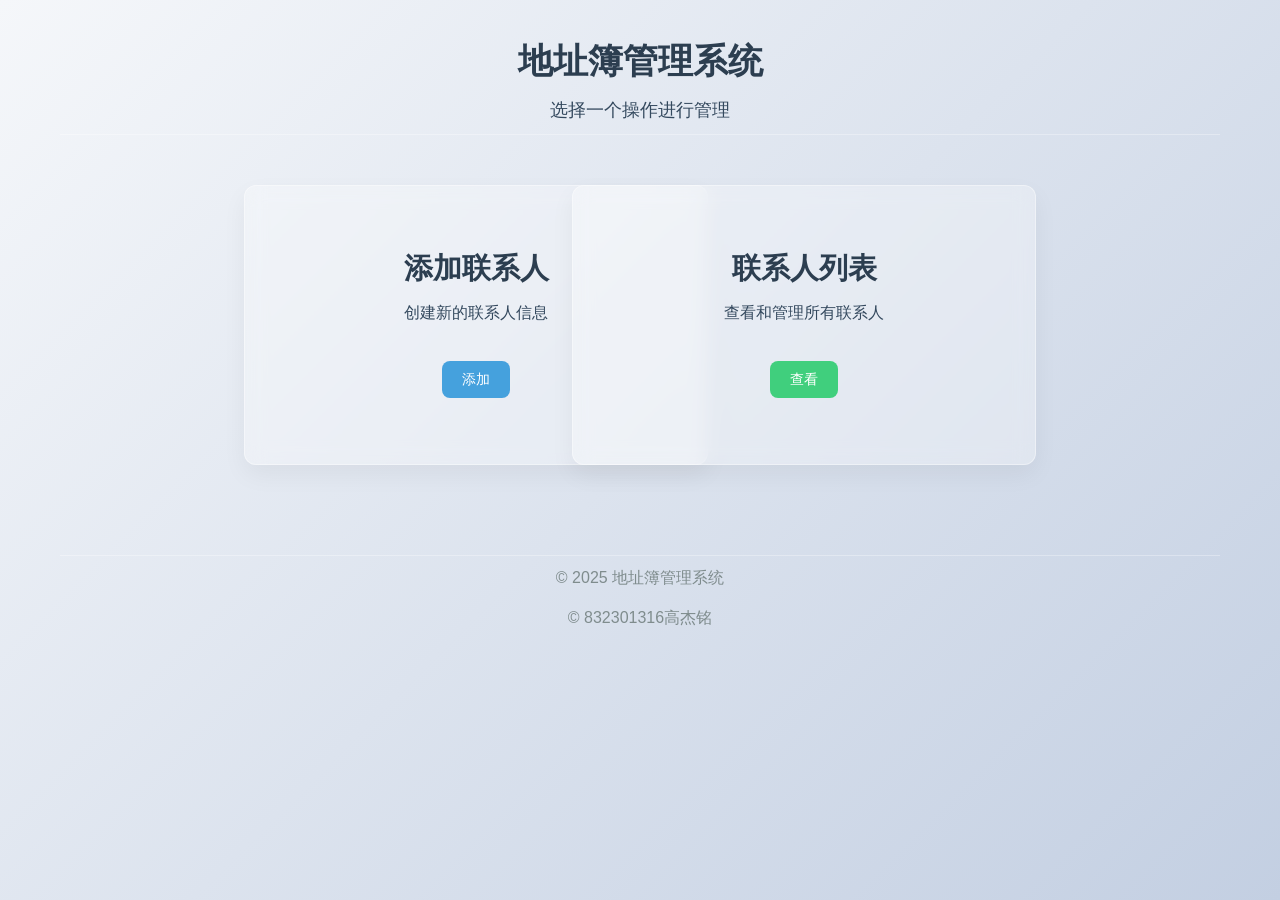
<file: 极限编程 1.0/832301316_高杰铭_frontend/src/index.html>
<!DOCTYPE html>
<html lang="zh-CN">
<head>
    <meta charset="UTF-8">
    <meta name="viewport" content="width=device-width, initial-scale=1.0">
    <title>地址簿管理系统 - 首页</title>
    <link href="https://cdn.jsdelivr.net/npm/bootstrap@5.1.3/dist/css/bootstrap.min.css" rel="stylesheet">
    <link rel="stylesheet" href="./css/custom.css">
</head>
<body>
    <div class="container main-container">
        <div class="header text-center mb-5">
            <h1>地址簿管理系统</h1>
            <p>选择一个操作进行管理</p>
        </div>

        <!-- 卡片容器 - 重叠效果保留 -->
        <div class="card-container">
            <!-- 添加联系人卡片（左） -->
            <div class="contact-card add-contact">
                <div class="card-content text-center">
                    <h2>添加联系人</h2>
                    <p>创建新的联系人信息</p>
                    <a href="user-add.html" class="btn btn-primary mt-3">添加</a>
                </div>
            </div>

            <!-- 查看联系人列表卡片（右） -->
            <div class="contact-card view-contacts">
                <div class="card-content text-center">
                    <h2>联系人列表</h2>
                    <p>查看和管理所有联系人</p>
                    <a href="user-list.html" class="btn btn-success mt-3">查看</a>
                </div>
            </div>
        </div>

        <div class="footer text-center mt-5">
            <p>&copy; 2025 地址簿管理系统</p>
            <p>&copy; 832301316高杰铭</p>
        </div>
    </div>

    <script src="https://cdn.jsdelivr.net/npm/bootstrap@5.1.3/dist/js/bootstrap.bundle.min.js"></script>
    <script src="./js/index.js"></script>
</body>
</html>
</file>
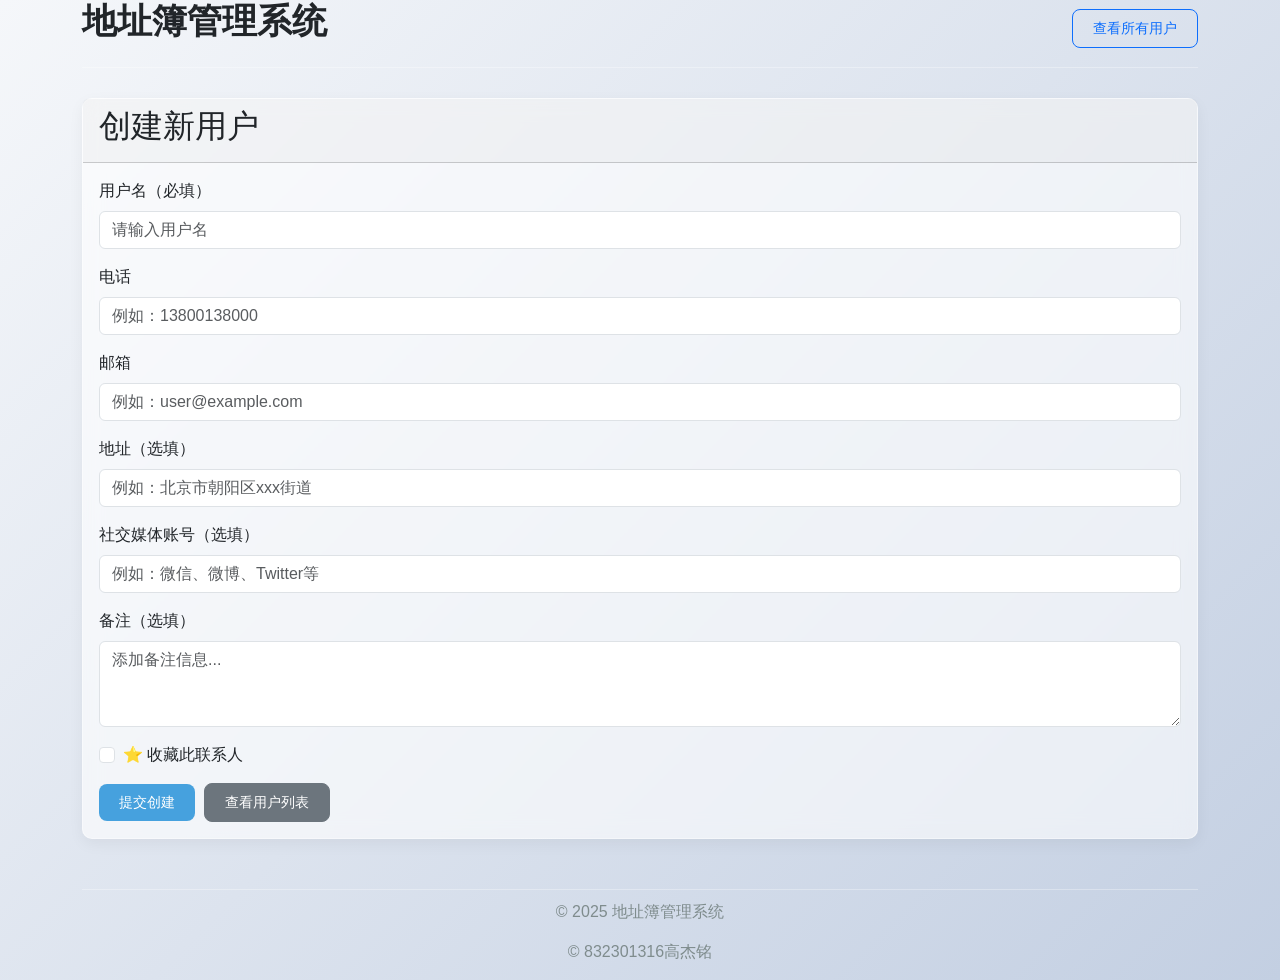
<file: 极限编程 1.0/832301316_高杰铭_frontend/src/user-add.html>
<!DOCTYPE html>
<html lang="zh-CN">

<head>
    <meta charset="UTF-8">
    <meta name="viewport" content="width=device-width, initial-scale=1.0">
    <title>创建用户 - 地址簿管理系统</title>
    <link href="https://cdn.jsdelivr.net/npm/bootstrap@5.1.3/dist/css/bootstrap.min.css" rel="stylesheet">
    <link rel="stylesheet" href="css/custom.css">
</head>

<body>
    <div class="container">
        <div class="header d-flex justify-content-between align-items-center">
            <h1><a href="index.html" class="text-decoration-none text-dark">地址簿管理系统</a></h1>
            <nav>
                <a href="user-list.html" class="btn btn-outline-primary">查看所有用户</a>
            </nav>
        </div>

        <div id="alert-container"></div>

        <div class="card">
            <div class="card-header">
                <h2>创建新用户</h2>
            </div>
            <div class="card-body">
                <form id="create-user-form">
                    <div class="mb-3">
                        <label for="username" class="form-label">用户名（必填）</label>
                        <input type="text" class="form-control" id="username" name="username" required
                            placeholder="请输入用户名">
                    </div>
                    <div class="mb-3">
                        <label for="phone" class="form-label">电话</label>
                        <input type="text" class="form-control" id="phone" name="phone" placeholder="例如：13800138000">
                    </div>
                    <div class="mb-3">
                        <label for="email" class="form-label">邮箱</label>
                        <input type="email" class="form-control" id="email" name="email"
                            placeholder="例如：user@example.com">
                    </div>
                    <div class="mb-3">
                        <label for="address" class="form-label">地址（选填）</label>
                        <input type="text" class="form-control" id="address" name="address"
                            placeholder="例如：北京市朝阳区xxx街道">
                    </div>
                    <div class="mb-3">
                        <label for="social_media" class="form-label">社交媒体账号（选填）</label>
                        <input type="text" class="form-control" id="social_media" name="social_media"
                            placeholder="例如：微信、微博、Twitter等">
                    </div>
                    <div class="mb-3">
                        <label for="notes" class="form-label">备注（选填）</label>
                        <textarea class="form-control" id="notes" name="notes" rows="3"
                            placeholder="添加备注信息..."></textarea>
                    </div>
                    <div class="mb-3 form-check">
                        <input type="checkbox" class="form-check-input" id="is_favorite" name="is_favorite">
                        <label class="form-check-label" for="is_favorite">
                            ⭐ 收藏此联系人
                        </label>
                    </div>
                    <button type="submit" class="btn btn-primary btn-margin">提交创建</button>
                    <a href="user-list.html" class="btn btn-secondary">查看用户列表</a>
                </form>
            </div>
        </div>

        <div class="footer">
            <p>&copy; 2025 地址簿管理系统</p>
            <p>&copy; 832301316高杰铭</p>
        </div>
    </div>

    <script src="https://cdn.jsdelivr.net/npm/bootstrap@5.1.3/dist/js/bootstrap.bundle.min.js"></script>
    <script src="js/api.js"></script>
    <script src="js/user-add.js"></script>
</body>

</html>
</file>
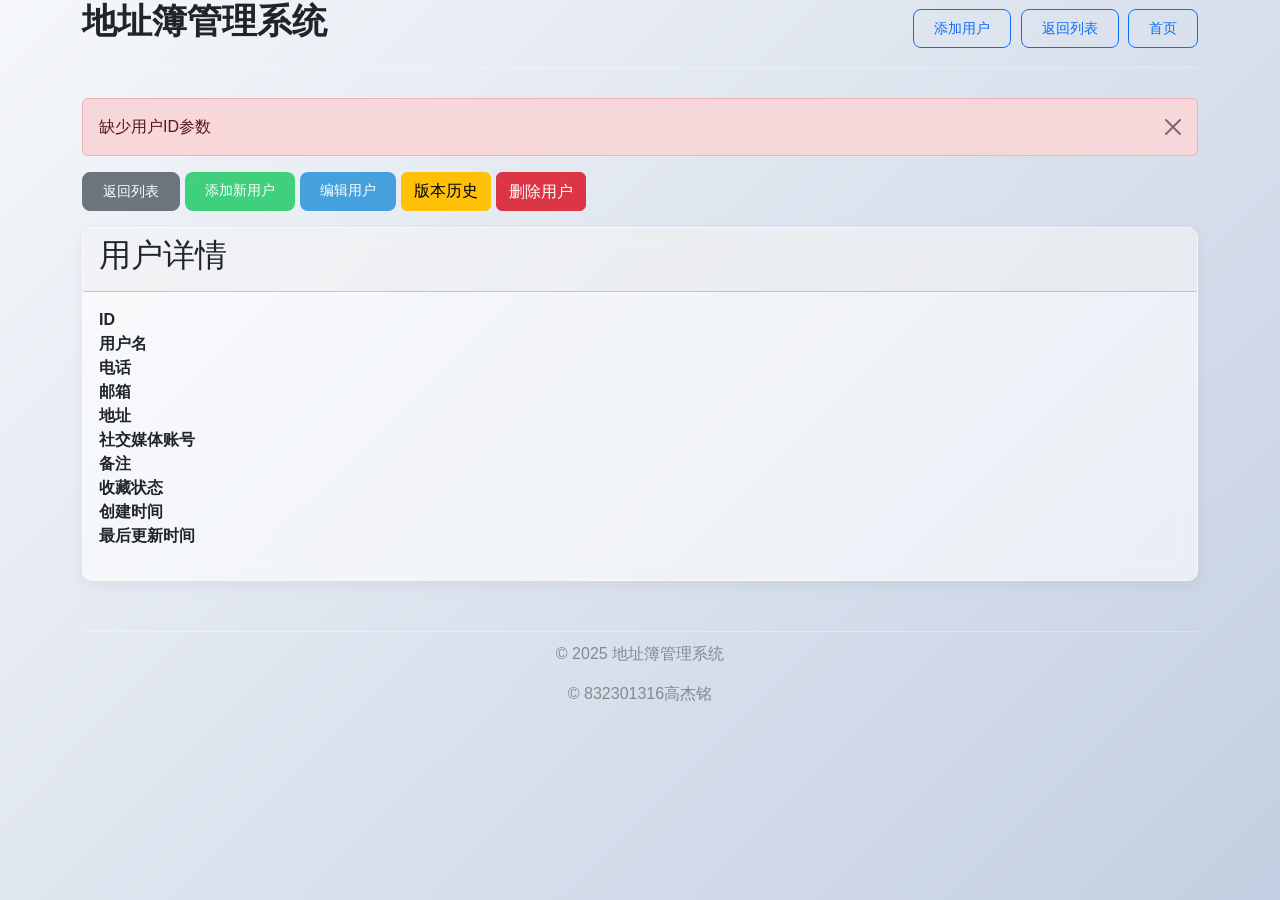
<file: 极限编程 1.0/832301316_高杰铭_frontend/src/user-detail.html>
<!DOCTYPE html>
<html lang="zh-CN">

<head>
    <meta charset="UTF-8">
    <meta name="viewport" content="width=device-width, initial-scale=1.0">
    <title>用户详情 - 地址簿管理系统</title>
    <link href="https://cdn.jsdelivr.net/npm/bootstrap@5.1.3/dist/css/bootstrap.min.css" rel="stylesheet">
    <link rel="stylesheet" href="css/custom.css">
</head>

<body>
    <div class="container">
        <div class="header d-flex justify-content-between align-items-center">
            <h1><a href="index.html" class="text-decoration-none text-dark">地址簿管理系统</a></h1>
            <nav>
                <a href="user-add.html" class="btn btn-outline-primary btn-margin">添加用户</a> <!-- 新增添加用户按钮 -->
                <a href="user-list.html" class="btn btn-outline-primary btn-margin">返回列表</a>
                <a href="index.html" class="btn btn-outline-primary">首页</a>
            </nav>
        </div>

        <div id="alert-container"></div>

        <div class="d-flex mb-3">
            <a href="user-list.html" class="btn btn-secondary btn-margin">返回列表</a>
            <a href="user-add.html" class="btn btn-success btn-margin">添加新用户</a> <!-- 新增添加用户按钮 -->
            <a id="edit-btn" href="#" class="btn btn-primary btn-margin">编辑用户</a>
            <a id="versions-btn" href="#" class="btn btn-warning btn-margin">版本历史</a>
            <button id="delete-btn" class="btn btn-danger">删除用户</button>
        </div>

        <div class="card">
            <div class="card-header">
                <h2>用户详情</h2>
            </div>
            <div class="card-body">
                <dl class="row">
                    <dt class="col-sm-3">ID</dt>
                    <dd class="col-sm-9" id="user-id"></dd>

                    <dt class="col-sm-3">用户名</dt>
                    <dd class="col-sm-9" id="user-username"></dd>

                    <dt class="col-sm-3">电话</dt>
                    <dd class="col-sm-9" id="user-phone"></dd>

                    <dt class="col-sm-3">邮箱</dt>
                    <dd class="col-sm-9" id="user-email"></dd>

                    <dt class="col-sm-3">地址</dt>
                    <dd class="col-sm-9" id="user-address"></dd>

                    <dt class="col-sm-3">社交媒体账号</dt>
                    <dd class="col-sm-9" id="user-social-media"></dd>

                    <dt class="col-sm-3">备注</dt>
                    <dd class="col-sm-9" id="user-notes"></dd>

                    <dt class="col-sm-3">收藏状态</dt>
                    <dd class="col-sm-9" id="user-favorite"></dd>

                    <dt class="col-sm-3">创建时间</dt>
                    <dd class="col-sm-9" id="user-create-time"></dd>

                    <dt class="col-sm-3">最后更新时间</dt>
                    <dd class="col-sm-9" id="user-update-time"></dd>
                </dl>
            </div>
        </div>

        <div class="footer">
            <p>&copy; 2025 地址簿管理系统</p>
            <p>&copy; 832301316高杰铭</p>
        </div>
    </div>

    <script src="https://cdn.jsdelivr.net/npm/bootstrap@5.1.3/dist/js/bootstrap.bundle.min.js"></script>
    <script src="js/api.js"></script>
    <script src="js/user-detail.js"></script>
</body>

</html>
</file>
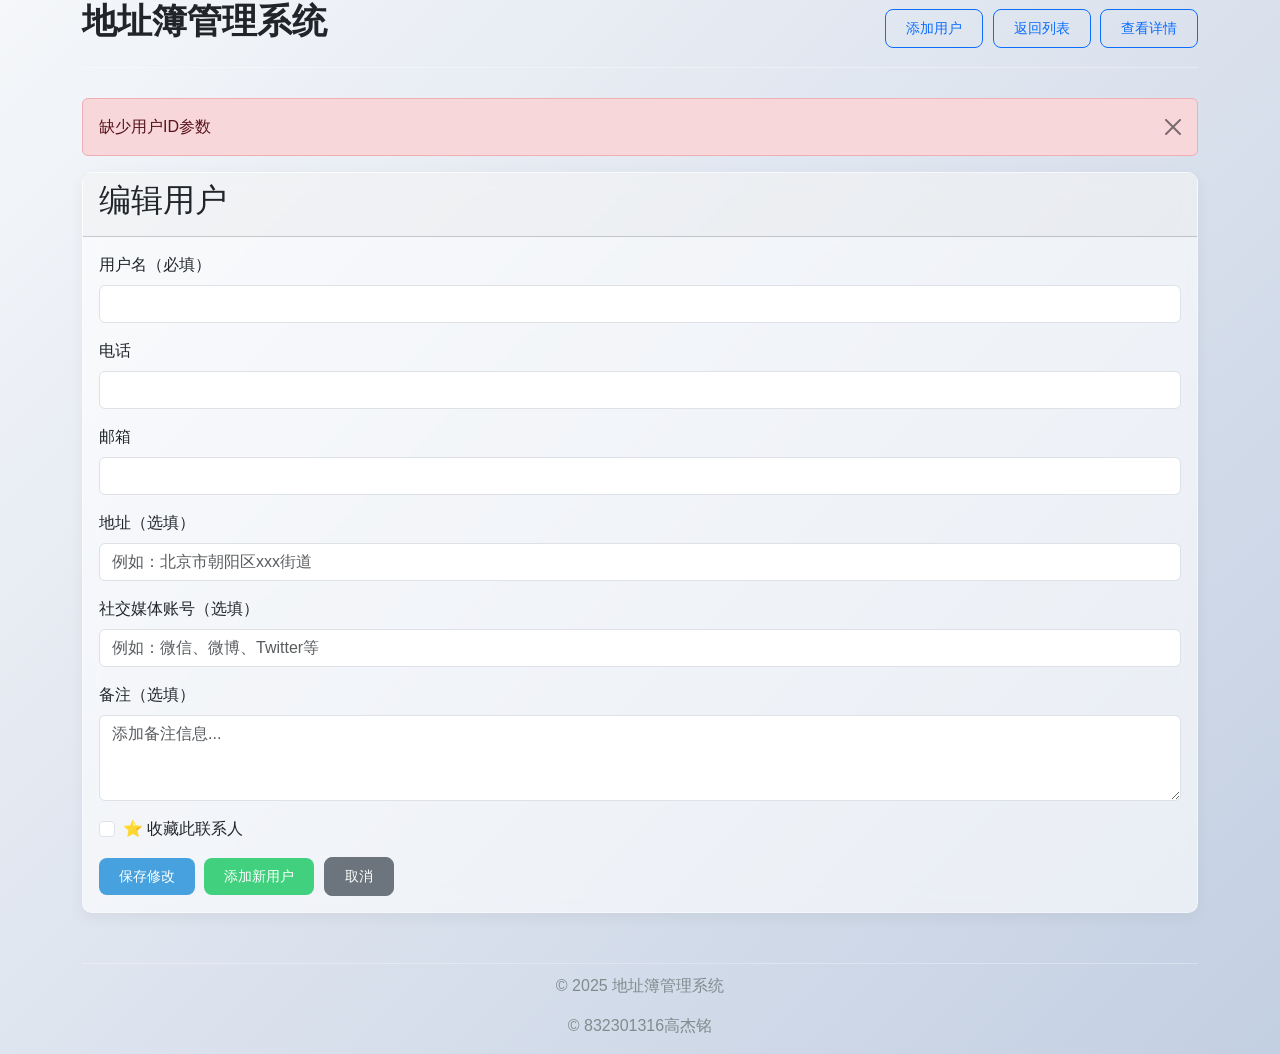
<file: 极限编程 1.0/832301316_高杰铭_frontend/src/user-edit.html>
<!DOCTYPE html>
<html lang="zh-CN">

<head>
    <meta charset="UTF-8">
    <meta name="viewport" content="width=device-width, initial-scale=1.0">
    <title>编辑用户 - 地址簿管理系统</title>
    <link href="https://cdn.jsdelivr.net/npm/bootstrap@5.1.3/dist/css/bootstrap.min.css" rel="stylesheet">
    <link rel="stylesheet" href="css/custom.css">
</head>

<body>
    <div class="container">
        <div class="header d-flex justify-content-between align-items-center">
            <h1><a href="index.html" class="text-decoration-none text-dark">地址簿管理系统</a></h1>
            <nav>
                <a href="user-add.html" class="btn btn-outline-primary btn-margin">添加用户</a> <!-- 新增添加用户按钮 -->
                <a href="user-list.html" class="btn btn-outline-primary btn-margin">返回列表</a>
                <a id="detail-btn" href="#" class="btn btn-outline-primary">查看详情</a>
            </nav>
        </div>

        <div id="alert-container"></div>

        <div class="card">
            <div class="card-header">
                <h2>编辑用户</h2>
            </div>
            <div class="card-body">
                <form id="edit-user-form">
                    <div class="mb-3">
                        <label for="username" class="form-label">用户名（必填）</label>
                        <input type="text" class="form-control" id="username" name="username" required>
                    </div>
                    <div class="mb-3">
                        <label for="phone" class="form-label">电话</label>
                        <input type="text" class="form-control" id="phone" name="phone">
                    </div>
                    <div class="mb-3">
                        <label for="email" class="form-label">邮箱</label>
                        <input type="email" class="form-control" id="email" name="email">
                    </div>
                    <div class="mb-3">
                        <label for="address" class="form-label">地址（选填）</label>
                        <input type="text" class="form-control" id="address" name="address"
                            placeholder="例如：北京市朝阳区xxx街道">
                    </div>
                    <div class="mb-3">
                        <label for="social_media" class="form-label">社交媒体账号（选填）</label>
                        <input type="text" class="form-control" id="social_media" name="social_media"
                            placeholder="例如：微信、微博、Twitter等">
                    </div>
                    <div class="mb-3">
                        <label for="notes" class="form-label">备注（选填）</label>
                        <textarea class="form-control" id="notes" name="notes" rows="3"
                            placeholder="添加备注信息..."></textarea>
                    </div>
                    <div class="mb-3 form-check">
                        <input type="checkbox" class="form-check-input" id="is_favorite" name="is_favorite">
                        <label class="form-check-label" for="is_favorite">
                            ⭐ 收藏此联系人
                        </label>
                    </div>
                    <button type="submit" class="btn btn-primary btn-margin">保存修改</button>
                    <a href="user-add.html" class="btn btn-success btn-margin">添加新用户</a> <!-- 新增添加用户按钮 -->
                    <a id="cancel-btn" href="#" class="btn btn-secondary">取消</a>
                </form>
            </div>
        </div>

        <div class="footer">
            <p>&copy; 2025 地址簿管理系统</p>
            <p>&copy; 832301316高杰铭</p>
        </div>
    </div>

    <script src="https://cdn.jsdelivr.net/npm/bootstrap@5.1.3/dist/js/bootstrap.bundle.min.js"></script>
    <script src="js/api.js"></script>
    <script src="js/user-edit.js"></script>
</body>

</html>
</file>
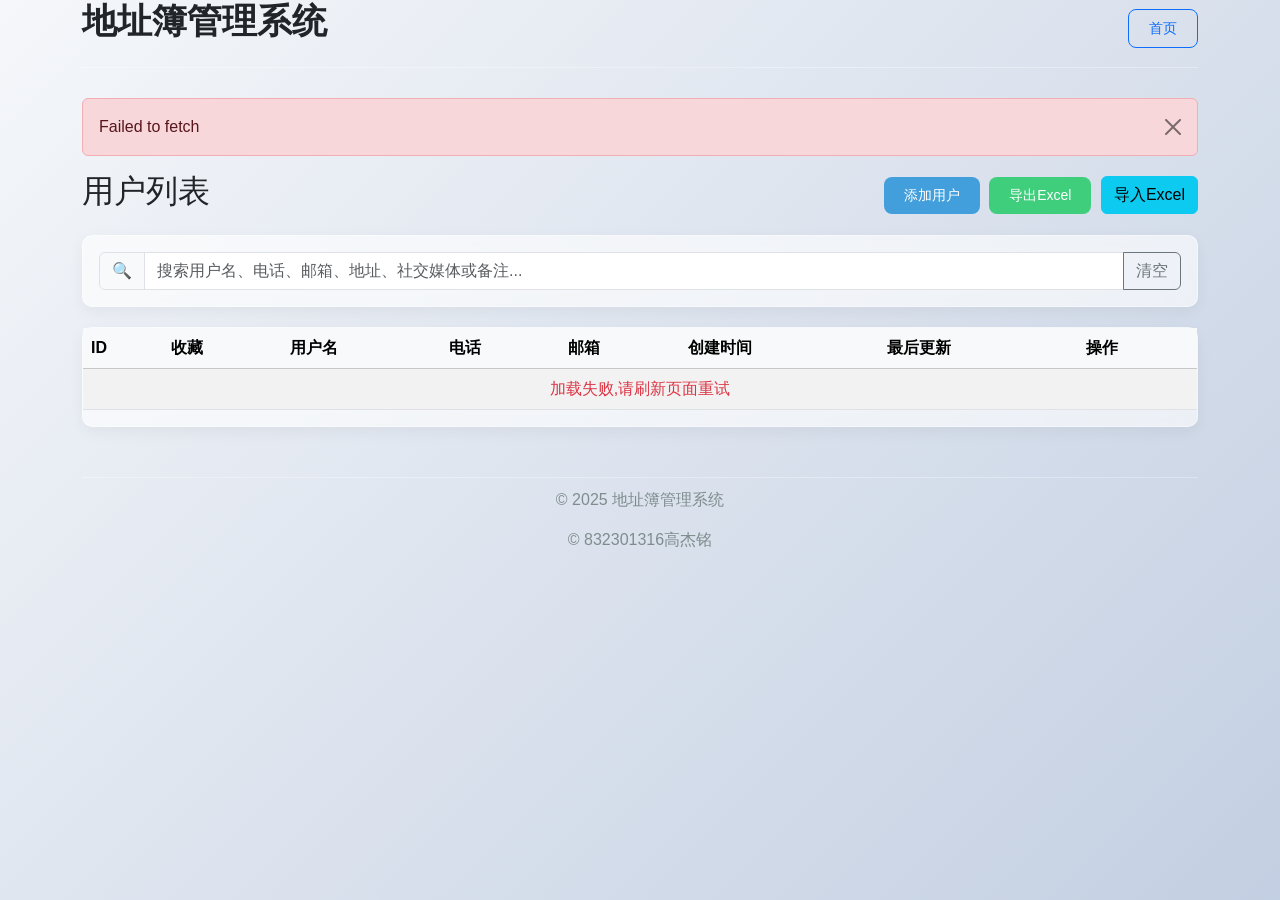
<file: 极限编程 1.0/832301316_高杰铭_frontend/src/user-list.html>
<!DOCTYPE html>
<html lang="zh-CN">

<head>
    <meta charset="UTF-8">
    <meta name="viewport" content="width=device-width, initial-scale=1.0">
    <title>用户列表 - 地址簿管理系统</title>
    <link href="https://cdn.jsdelivr.net/npm/bootstrap@5.1.3/dist/css/bootstrap.min.css" rel="stylesheet">
    <link rel="stylesheet" href="css/custom.css">
</head>

<body>
    <div class="container">
        <div class="header d-flex justify-content-between align-items-center">
            <h1><a href="index.html" class="text-decoration-none text-dark">地址簿管理系统</a></h1>
            <nav>
                <a href="index.html" class="btn btn-outline-primary">首页</a>
            </nav>
        </div>

        <div id="alert-container"></div>

        <div class="d-flex justify-content-between align-items-center mb-3">
            <h2>用户列表</h2>
            <div>
                <a href="user-add.html" class="btn btn-primary btn-margin">添加用户</a>
                <button id="export-excel-btn" class="btn btn-success btn-margin">导出Excel</button>
                <button id="import-excel-btn" class="btn btn-info">导入Excel</button>
                <input type="file" id="import-file-input" accept=".xlsx,.xls" style="display: none;">
            </div>
        </div>

        <!-- 搜索栏 -->
        <div class="card mb-3">
            <div class="card-body">
                <div class="input-group">
                    <span class="input-group-text">🔍</span>
                    <input type="text" id="search-input" class="form-control" placeholder="搜索用户名、电话、邮箱、地址、社交媒体或备注...">
                    <button class="btn btn-outline-secondary" type="button" id="clear-search-btn">清空</button>
                </div>
            </div>
        </div>

        <div class="table-container card">
            <div class="table-responsive">
                <table class="table table-striped table-hover">
                    <thead class="table-light">
                        <tr>
                            <th>ID</th>
                            <th>收藏</th>
                            <th>用户名</th>
                            <th>电话</th>
                            <th>邮箱</th>
                            <th>创建时间</th>
                            <th>最后更新</th>
                            <th>操作</th>
                        </tr>
                    </thead>
                    <tbody id="user-table-body">
                        <tr>
                            <td colspan="8" class="text-center">加载中...</td>
                        </tr>
                    </tbody>
                </table>
            </div>
        </div>

        <div class="footer">
            <p>&copy; 2025 地址簿管理系统</p>
            <p>&copy; 832301316高杰铭</p>
        </div>
    </div>

    <script src="https://cdn.jsdelivr.net/npm/bootstrap@5.1.3/dist/js/bootstrap.bundle.min.js"></script>
    <script src="https://cdn.sheetjs.com/xlsx-0.20.0/package/dist/xlsx.full.min.js"></script>
    <script src="js/api.js"></script>
    <script src="js/user-list.js"></script>
</body>

</html>
</file>
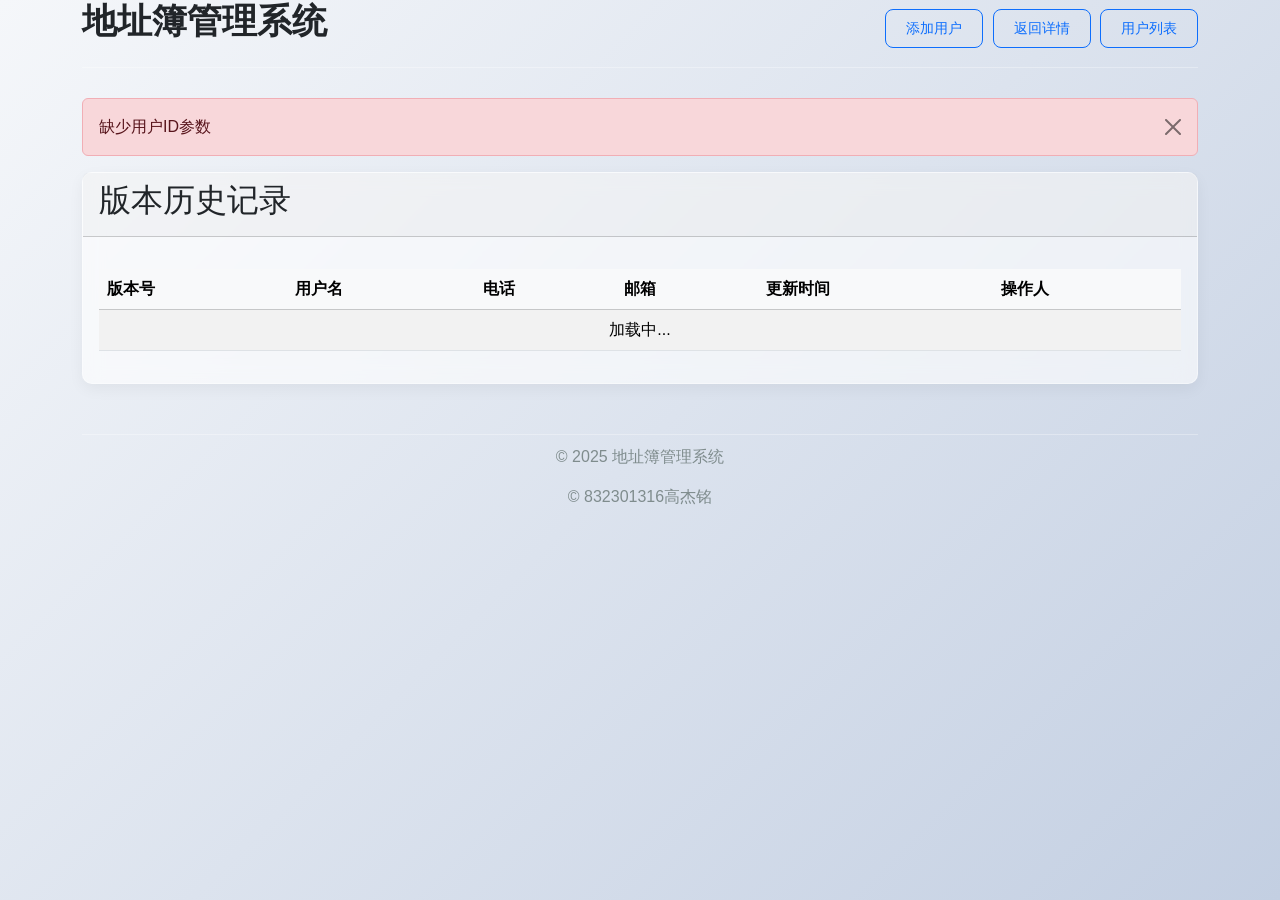
<file: 极限编程 1.0/832301316_高杰铭_frontend/src/user-versions.html>
<!DOCTYPE html>
<html lang="zh-CN">
<head>
    <meta charset="UTF-8">
    <meta name="viewport" content="width=device-width, initial-scale=1.0">
    <title>版本历史 - 地址簿管理系统</title>
    <link href="https://cdn.jsdelivr.net/npm/bootstrap@5.1.3/dist/css/bootstrap.min.css" rel="stylesheet">
    <link rel="stylesheet" href="css/custom.css">
</head>
<body>
    <div class="container">
        <div class="header d-flex justify-content-between align-items-center">
            <h1><a href="index.html" class="text-decoration-none text-dark">地址簿管理系统</a></h1>
            <nav>
                <a href="user-add.html" class="btn btn-outline-primary btn-margin">添加用户</a> <!-- 新增添加用户按钮 -->
                <a id="detail-btn" href="#" class="btn btn-outline-primary btn-margin">返回详情</a>
                <a href="user-list.html" class="btn btn-outline-primary">用户列表</a>
            </nav>
        </div>

        <div id="alert-container"></div>

        <div class="card">
            <div class="card-header">
                <h2>版本历史记录</h2>
            </div>
            <div class="card-body">
                <p id="version-count" class="mb-3"></p>

                <div class="table-responsive">
                    <table class="table table-striped table-hover">
                        <thead class="table-light">
                            <tr>
                                <th>版本号</th>
                                <th>用户名</th>
                                <th>电话</th>
                                <th>邮箱</th>
                                <th>更新时间</th>
                                <th>操作人</th>
                            </tr>
                        </thead>
                        <tbody id="versions-table-body">
                            <tr>
                                <td colspan="6" class="text-center">加载中...</td>
                            </tr>
                        </tbody>
                    </table>
                </div>
            </div>
        </div>

        <div class="footer">
            <p>&copy; 2025 地址簿管理系统</p>
            <p>&copy; 832301316高杰铭</p>
        </div>
    </div>

    <script src="https://cdn.jsdelivr.net/npm/bootstrap@5.1.3/dist/js/bootstrap.bundle.min.js"></script>
    <script src="js/api.js"></script>
    <script src="js/user-versions.js"></script>
</body>
</html>
</file>
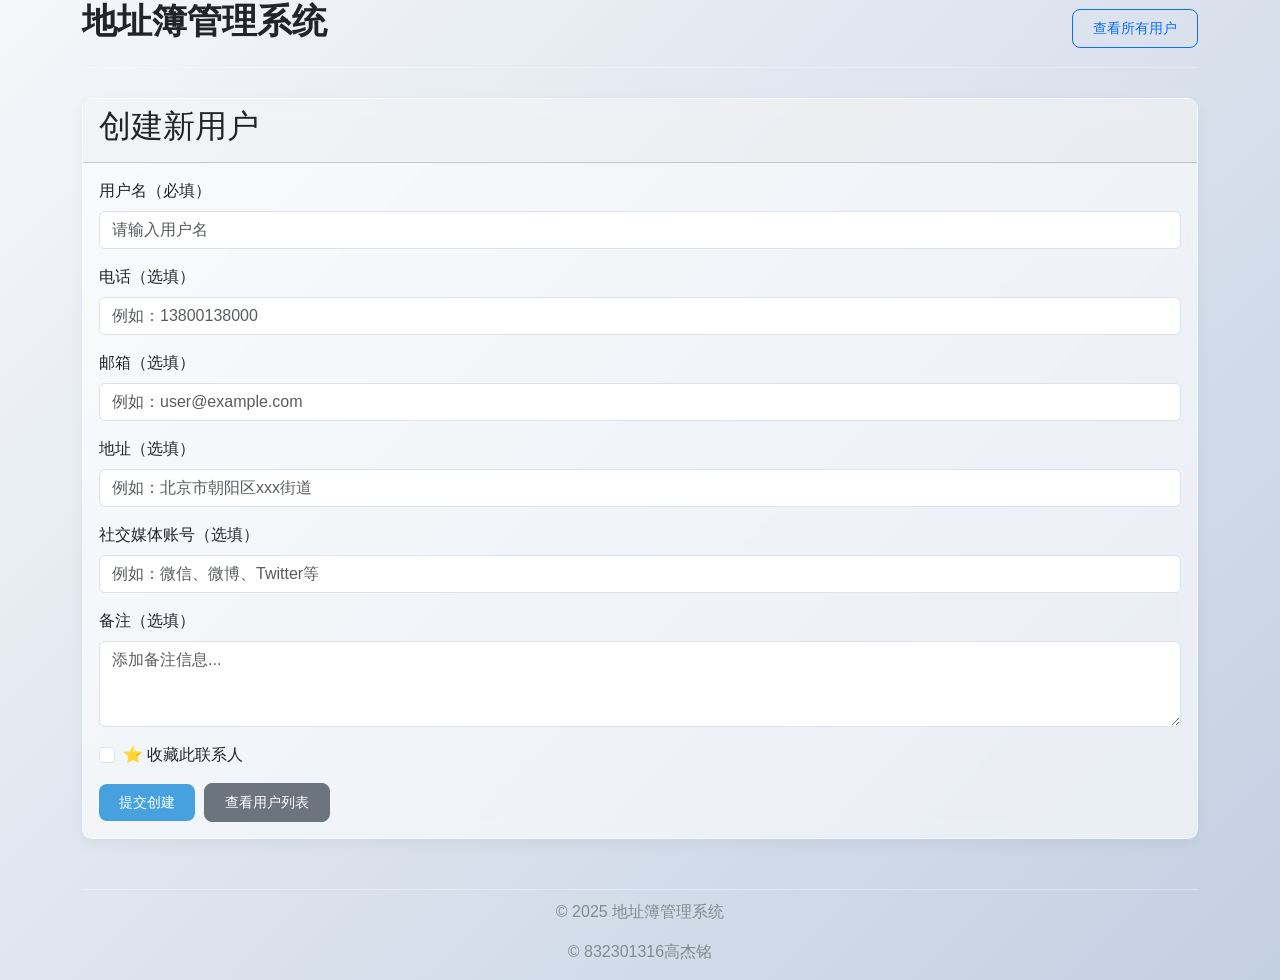
<file: 极限编程 2.0/832301316_高杰铭_frontend/src/user-add.html>
<!DOCTYPE html>
<html lang="zh-CN">

<head>
    <meta charset="UTF-8">
    <meta name="viewport" content="width=device-width, initial-scale=1.0">
    <title>创建用户 - 地址簿管理系统</title>
    <link href="https://cdn.jsdelivr.net/npm/bootstrap@5.1.3/dist/css/bootstrap.min.css" rel="stylesheet">
    <link rel="stylesheet" href="css/custom.css">
</head>

<body>
    <div class="container">
        <div class="header d-flex justify-content-between align-items-center">
            <h1><a href="index.html" class="text-decoration-none text-dark">地址簿管理系统</a></h1>
            <nav>
                <a href="user-list.html" class="btn btn-outline-primary">查看所有用户</a>
            </nav>
        </div>

        <div id="alert-container"></div>

        <div class="card">
            <div class="card-header">
                <h2>创建新用户</h2>
            </div>
            <div class="card-body">
                <form id="create-user-form">
                    <div class="mb-3">
                        <label for="username" class="form-label">用户名（必填）</label>
                        <input type="text" class="form-control" id="username" name="username" required
                            placeholder="请输入用户名">
                    </div>
                    <div class="mb-3">
                        <label for="phone" class="form-label">电话（选填）</label>
                        <input type="text" class="form-control" id="phone" name="phone" placeholder="例如：13800138000">
                    </div>
                    <div class="mb-3">
                        <label for="email" class="form-label">邮箱（选填）</label>
                        <input type="email" class="form-control" id="email" name="email"
                            placeholder="例如：user@example.com">
                    </div>
                    <div class="mb-3">
                        <label for="address" class="form-label">地址（选填）</label>
                        <input type="text" class="form-control" id="address" name="address"
                            placeholder="例如：北京市朝阳区xxx街道">
                    </div>
                    <div class="mb-3">
                        <label for="social_media" class="form-label">社交媒体账号（选填）</label>
                        <input type="text" class="form-control" id="social_media" name="social_media"
                            placeholder="例如：微信、微博、Twitter等">
                    </div>
                    <div class="mb-3">
                        <label for="notes" class="form-label">备注（选填）</label>
                        <textarea class="form-control" id="notes" name="notes" rows="3"
                            placeholder="添加备注信息..."></textarea>
                    </div>
                    <div class="mb-3 form-check">
                        <input type="checkbox" class="form-check-input" id="is_favorite" name="is_favorite">
                        <label class="form-check-label" for="is_favorite">
                            ⭐ 收藏此联系人
                        </label>
                    </div>
                    <button type="submit" class="btn btn-primary btn-margin">提交创建</button>
                    <a href="user-list.html" class="btn btn-secondary">查看用户列表</a>
                </form>
            </div>
        </div>

        <div class="footer">
            <p>&copy; 2025 地址簿管理系统</p>
            <p>&copy; 832301316高杰铭</p>
        </div>
    </div>

    <script src="https://cdn.jsdelivr.net/npm/bootstrap@5.1.3/dist/js/bootstrap.bundle.min.js"></script>
    <script src="js/api.js"></script>
    <script src="js/user-add.js"></script>
</body>

</html>
</file>
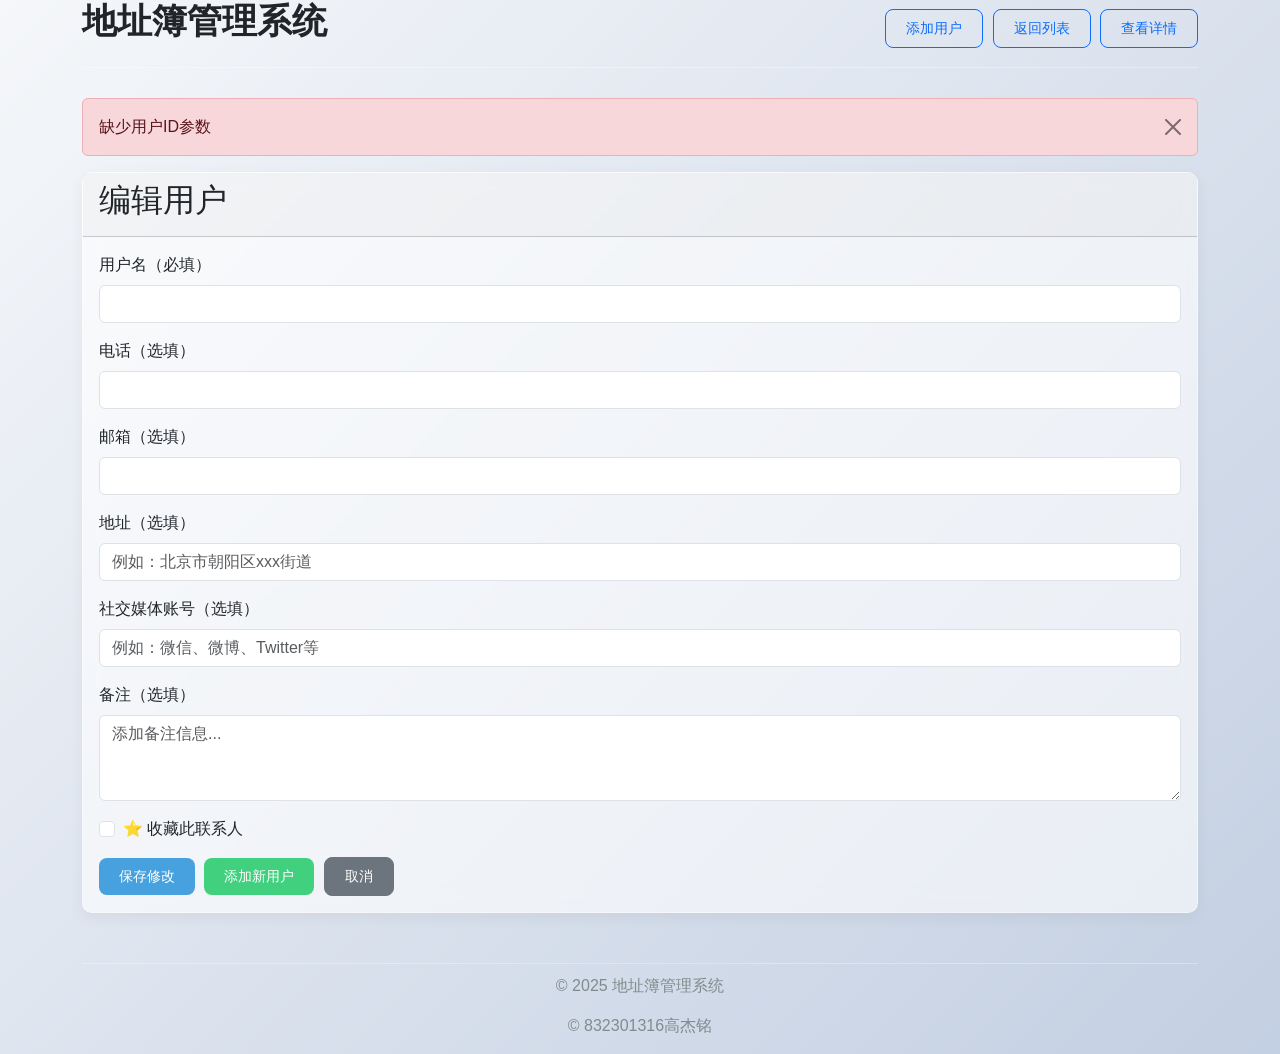
<file: 极限编程 2.0/832301316_高杰铭_frontend/src/user-edit.html>
<!DOCTYPE html>
<html lang="zh-CN">

<head>
    <meta charset="UTF-8">
    <meta name="viewport" content="width=device-width, initial-scale=1.0">
    <title>编辑用户 - 地址簿管理系统</title>
    <link href="https://cdn.jsdelivr.net/npm/bootstrap@5.1.3/dist/css/bootstrap.min.css" rel="stylesheet">
    <link rel="stylesheet" href="css/custom.css">
</head>

<body>
    <div class="container">
        <div class="header d-flex justify-content-between align-items-center">
            <h1><a href="index.html" class="text-decoration-none text-dark">地址簿管理系统</a></h1>
            <nav>
                <a href="user-add.html" class="btn btn-outline-primary btn-margin">添加用户</a> <!-- 新增添加用户按钮 -->
                <a href="user-list.html" class="btn btn-outline-primary btn-margin">返回列表</a>
                <a id="detail-btn" href="#" class="btn btn-outline-primary">查看详情</a>
            </nav>
        </div>

        <div id="alert-container"></div>

        <div class="card">
            <div class="card-header">
                <h2>编辑用户</h2>
            </div>
            <div class="card-body">
                <form id="edit-user-form">
                    <div class="mb-3">
                        <label for="username" class="form-label">用户名（必填）</label>
                        <input type="text" class="form-control" id="username" name="username" required>
                    </div>
                    <div class="mb-3">
                        <label for="phone" class="form-label">电话（选填）</label>
                        <input type="text" class="form-control" id="phone" name="phone">
                    </div>
                    <div class="mb-3">
                        <label for="email" class="form-label">邮箱（选填）</label>
                        <input type="email" class="form-control" id="email" name="email">
                    </div>
                    <div class="mb-3">
                        <label for="address" class="form-label">地址（选填）</label>
                        <input type="text" class="form-control" id="address" name="address"
                            placeholder="例如：北京市朝阳区xxx街道">
                    </div>
                    <div class="mb-3">
                        <label for="social_media" class="form-label">社交媒体账号（选填）</label>
                        <input type="text" class="form-control" id="social_media" name="social_media"
                            placeholder="例如：微信、微博、Twitter等">
                    </div>
                    <div class="mb-3">
                        <label for="notes" class="form-label">备注（选填）</label>
                        <textarea class="form-control" id="notes" name="notes" rows="3"
                            placeholder="添加备注信息..."></textarea>
                    </div>
                    <div class="mb-3 form-check">
                        <input type="checkbox" class="form-check-input" id="is_favorite" name="is_favorite">
                        <label class="form-check-label" for="is_favorite">
                            ⭐ 收藏此联系人
                        </label>
                    </div>
                    <button type="submit" class="btn btn-primary btn-margin">保存修改</button>
                    <a href="user-add.html" class="btn btn-success btn-margin">添加新用户</a> <!-- 新增添加用户按钮 -->
                    <a id="cancel-btn" href="#" class="btn btn-secondary">取消</a>
                </form>
            </div>
        </div>

        <div class="footer">
            <p>&copy; 2025 地址簿管理系统</p>
            <p>&copy; 832301316高杰铭</p>
        </div>
    </div>

    <script src="https://cdn.jsdelivr.net/npm/bootstrap@5.1.3/dist/js/bootstrap.bundle.min.js"></script>
    <script src="js/api.js"></script>
    <script src="js/user-edit.js"></script>
</body>

</html>
</file>
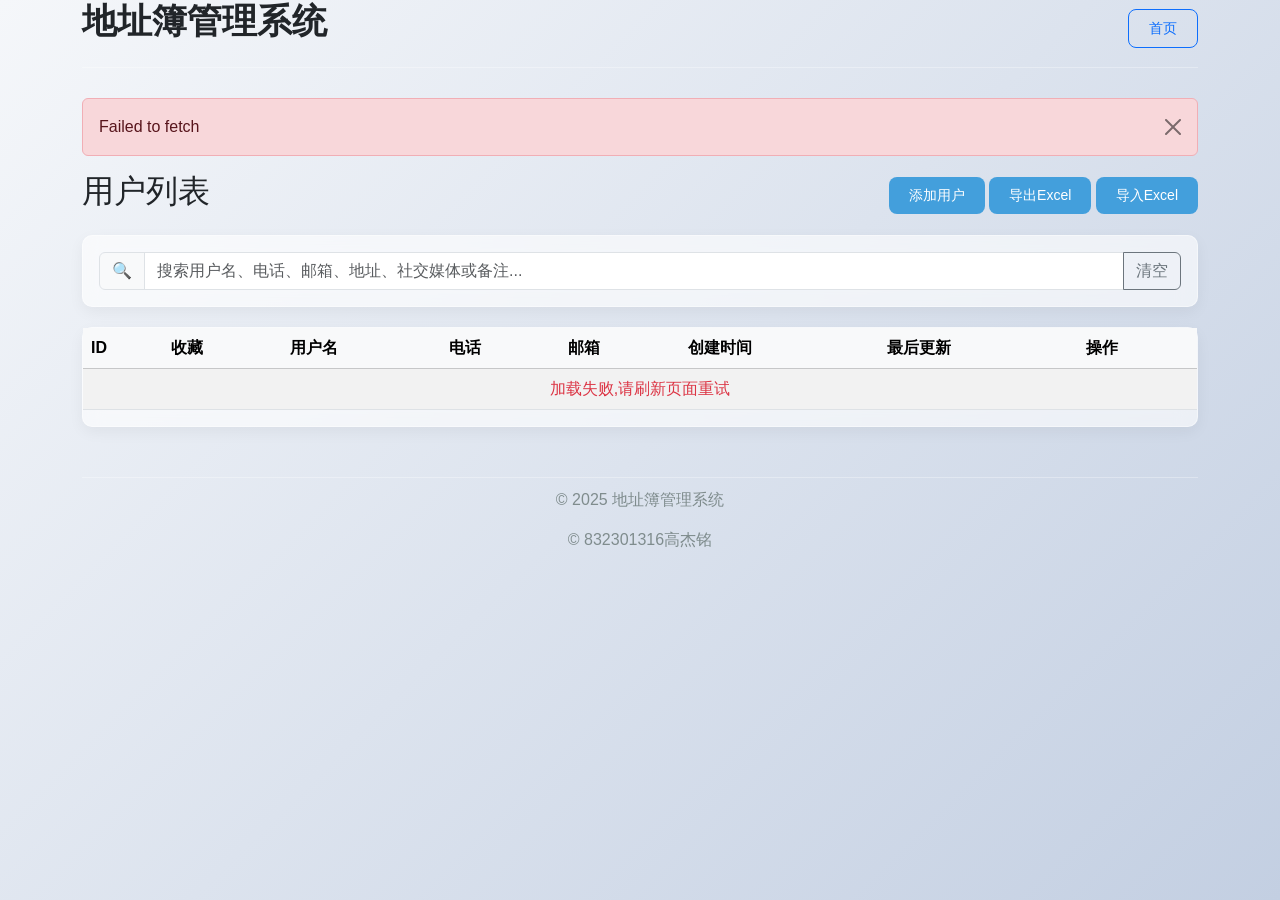
<file: 极限编程 2.0/832301316_高杰铭_frontend/src/user-list.html>
<!DOCTYPE html>
<html lang="zh-CN">

<head>
    <meta charset="UTF-8">
    <meta name="viewport" content="width=device-width, initial-scale=1.0">
    <title>用户列表 - 地址簿管理系统</title>
    <link href="https://cdn.jsdelivr.net/npm/bootstrap@5.1.3/dist/css/bootstrap.min.css" rel="stylesheet">
    <link rel="stylesheet" href="css/custom.css">
</head>

<body>
    <div class="container">
        <div class="header d-flex justify-content-between align-items-center">
            <h1><a href="index.html" class="text-decoration-none text-dark">地址簿管理系统</a></h1>
            <nav>
                <a href="index.html" class="btn btn-outline-primary">首页</a>
            </nav>
        </div>

        <div id="alert-container"></div>

        <div class="d-flex justify-content-between align-items-center mb-3">
            <h2>用户列表</h2>
            <div>
                <a href="user-add.html" class="btn btn-primary">添加用户</a>
                <button id="export-excel-btn" class="btn btn-primary">导出Excel</button>
                <button id="import-excel-btn" class="btn btn-primary">导入Excel</button>
                <input type="file" id="import-file-input" accept=".xlsx,.xls" style="display: none;">
            </div>
        </div>

        <!-- 搜索栏 -->
        <div class="card mb-3">
            <div class="card-body">
                <div class="input-group">
                    <span class="input-group-text">🔍</span>
                    <input type="text" id="search-input" class="form-control" placeholder="搜索用户名、电话、邮箱、地址、社交媒体或备注...">
                    <button class="btn btn-outline-secondary" type="button" id="clear-search-btn">清空</button>
                </div>
            </div>
        </div>

        <div class="table-container card">
            <div class="table-responsive">
                <table class="table table-striped table-hover">
                    <thead class="table-light">
                        <tr>
                            <th>ID</th>
                            <th>收藏</th>
                            <th>用户名</th>
                            <th>电话</th>
                            <th>邮箱</th>
                            <th>创建时间</th>
                            <th>最后更新</th>
                            <th>操作</th>
                        </tr>
                    </thead>
                    <tbody id="user-table-body">
                        <tr>
                            <td colspan="8" class="text-center">加载中...</td>
                        </tr>
                    </tbody>
                </table>
            </div>
        </div>

        <div class="footer">
            <p>&copy; 2025 地址簿管理系统</p>
            <p>&copy; 832301316高杰铭</p>
        </div>
    </div>

    <script src="https://cdn.jsdelivr.net/npm/bootstrap@5.1.3/dist/js/bootstrap.bundle.min.js"></script>
    <script src="https://cdn.sheetjs.com/xlsx-0.20.0/package/dist/xlsx.full.min.js"></script>
    <script src="js/api.js"></script>
    <script src="js/user-list.js"></script>
</body>

</html>
</file>
<file: 极限编程 1.0/832301316_高杰铭_frontend/src/css/custom.css>
/* 基础样式 */
body {
    min-height: 100vh;
    background: linear-gradient(135deg, #f5f7fa 0%, #c3cfe2 100%);
    margin: 0;
    font-family: 'Segoe UI', Tahoma, Geneva, Verdana, sans-serif;
}

/* 主容器样式 */
.main-container {
    max-width: 1200px;
    margin: 0 auto;
    padding: 40px 20px;
}

/* 头部样式 */
.header h1 {
    color: #2c3e50;
    margin-bottom: 15px;
    font-weight: 700;
    font-size: 2.2rem;
}

.header p {
    color: #34495e;
    font-size: 1.1rem;
    margin-bottom: 0;
}

.header {
    margin-bottom: 30px;
    padding-bottom: 10px;
    border-bottom: 1px solid rgba(255, 255, 255, 0.3); /* 半透底线 */
}

/* 卡片容器样式 */
.card-container {
    position: relative;
    width: 100%;
    max-width: 800px;
    margin: 50px auto;
    height: 320px;
}

/* 联系人卡片基础样式（重点：增加透明度） */
.contact-card {
    position: absolute;
    width: 58%;
    min-width: 280px;
    height: 280px;
    /* 透明效果：背景色带alpha通道 + 毛玻璃效果 */
    background: rgba(255, 255, 255, 0.3); /* 60%透明度白色 */
    backdrop-filter: blur(10px); /* 毛玻璃效果增强透明质感 */
    -webkit-backdrop-filter: blur(10px); /* 兼容Safari */
    border-radius: 12px;
    border: 1px solid rgba(255, 255, 255, 0.4); /* 半透边框 */
    box-shadow: 0 10px 25px rgba(0, 0, 0, 0.05); /* 浅阴影增强层次 */
    transition: all 0.3s ease;
    display: flex;
    flex-direction: column;
    align-items: center;
    justify-content: center;
}

/* 左侧卡片定位 */
.add-contact {
    left: 13%;
    z-index: 1;
    /* 左侧卡片稍暗一点，增强前后对比 */
    background: rgba(255, 255, 255, 0.3);
}

/* 右侧卡片定位（重叠1/3） */
.view-contacts {
    right: 13%;
    z-index: 2;
    transform: translateX(-32%);
}

/* 卡片内容样式 */
.card-content {
    text-align: center;
    color: #2c3e50;
    padding: 0 20px;
}

.card-content h2 {
    margin-bottom: 15px;
    font-weight: 600;
    font-size: 1.8rem;
}

.card-content p {
    color: #34495e;
    margin-bottom: 20px;
    font-size: 16px;
}

/* 按钮样式 */
.btn-primary, .btn-success, .btn-secondary, .btn-outline-primary {
    padding: 8px 20px;
    font-size: 14px;
    border-radius: 8px;
    transition: all 0.3s ease;
    position: relative;
    z-index: 5;
}

.btn-primary {
    background-color: rgba(52, 152, 219, 0.9);
    border: none;
}

.btn-success {
    background-color: rgba(46, 204, 113, 0.9);
    border: none;
}

.btn-primary:hover, .btn-success:hover {
    transform: translateY(-3px);
    box-shadow: 0 5px 15px rgba(0, 0, 0, 0.1);
}

/* 页脚样式 */
.footer {
    color: #7f8c8d;
    margin-top: 50px;
    padding-top: 10px;
    border-top: 1px solid rgba(255, 255, 255, 0.3);
    text-align: center;
}

/* 表单卡片样式（保持整体透明风格） */
.card {
    margin-bottom: 20px;
    background: rgba(255, 255, 255, 0.6);
    backdrop-filter: blur(10px);
    border: 1px solid rgba(255, 255, 255, 0.4);
    border-radius: 10px;
    box-shadow: 0 5px 15px rgba(0, 0, 0, 0.05);
}

/* 表格容器样式 */
.table-container {
    margin-top: 20px;
}

/* 提示信息样式 */
.alert {
    margin-top: 15px;
}

/* 按钮间距 */
.btn-margin {
    margin-right: 5px;
}

/* 卡片悬停效果（悬停时略微提高不透明度） */
.add-contact:hover, .view-contacts:hover {
    transform: translateY(-8px) scale(1.03);
    box-shadow: 0 15px 30px rgba(0, 0, 0, 0.08);
    z-index: 3;
    background: rgba(255, 255, 255, 0.8); /* 悬停时更实一点 */
}

/* 右侧卡片悬停位移修正 */
.view-contacts:hover {
    transform: translate(-32%, -8px) scale(1.03);
}

/* 响应式调整 */
@media (max-width: 768px) {
    .card-container {
        height: auto;
        display: flex;
        flex-direction: column;
        gap: 30px;
        align-items: center;
    }

    .contact-card {
        position: static;
        width: 80%;
        height: auto;
        transform: none !important;
    }

    .contact-card:hover {
        transform: translateY(-8px) scale(1.03) !important;
    }

    .header h1 {
        font-size: 1.8rem;
    }
}

/* 收藏星标样式 */
.star-icon {
    font-size: 1.5rem;
    cursor: pointer;
    color: #3498db;
    transition: all 0.3s ease;
    user-select: none;
    display: inline-block;
}

.star-icon:hover {
    transform: scale(1.3);
    filter: drop-shadow(0 0 5px rgba(52, 152, 219, 0.5));
}

.star-icon.favorited {
    color: #3498db;
    text-shadow: 0 0 10px rgba(52, 152, 219, 0.3);
}

/* 搜索栏样式优化 */
#search-input {
    border-right: none;
}

#search-input:focus {
    box-shadow: none;
    border-color: #ced4da;
}
</file>
<file: 极限编程 2.0/832301316_高杰铭_frontend/src/css/custom.css>
/* 基础样式 */
body {
    min-height: 100vh;
    background: linear-gradient(135deg, #f5f7fa 0%, #c3cfe2 100%);
    margin: 0;
    font-family: 'Segoe UI', Tahoma, Geneva, Verdana, sans-serif;
}

/* 主容器样式 */
.main-container {
    max-width: 1200px;
    margin: 0 auto;
    padding: 40px 20px;
}

/* 头部样式 */
.header h1 {
    color: #2c3e50;
    margin-bottom: 15px;
    font-weight: 700;
    font-size: 2.2rem;
}

.header p {
    color: #34495e;
    font-size: 1.1rem;
    margin-bottom: 0;
}

.header {
    margin-bottom: 30px;
    padding-bottom: 10px;
    border-bottom: 1px solid rgba(255, 255, 255, 0.3);
    /* 半透底线 */
}

/* 卡片容器样式 */
.card-container {
    position: relative;
    width: 100%;
    max-width: 800px;
    margin: 50px auto;
    height: 320px;
}

/* 联系人卡片基础样式（重点：增加透明度） */
.contact-card {
    position: absolute;
    width: 58%;
    min-width: 280px;
    height: 280px;
    /* 透明效果：背景色带alpha通道 + 毛玻璃效果 */
    background: rgba(255, 255, 255, 0.3);
    /* 60%透明度白色 */
    backdrop-filter: blur(10px);
    /* 毛玻璃效果增强透明质感 */
    -webkit-backdrop-filter: blur(10px);
    /* 兼容Safari */
    border-radius: 12px;
    border: 1px solid rgba(255, 255, 255, 0.4);
    /* 半透边框 */
    box-shadow: 0 10px 25px rgba(0, 0, 0, 0.05);
    /* 浅阴影增强层次 */
    transition: all 0.3s ease;
    display: flex;
    flex-direction: column;
    align-items: center;
    justify-content: center;
}

/* 左侧卡片定位 */
.add-contact {
    left: 13%;
    z-index: 1;
    /* 左侧卡片稍暗一点，增强前后对比 */
    background: rgba(255, 255, 255, 0.3);
}

/* 右侧卡片定位（重叠1/3） */
.view-contacts {
    right: 13%;
    z-index: 2;
    transform: translateX(-32%);
}

/* 卡片内容样式 */
.card-content {
    text-align: center;
    color: #2c3e50;
    padding: 0 20px;
}

.card-content h2 {
    margin-bottom: 15px;
    font-weight: 600;
    font-size: 1.8rem;
}

.card-content p {
    color: #34495e;
    margin-bottom: 20px;
    font-size: 16px;
}

/* 按钮样式 */
.btn-primary,
.btn-success,
.btn-secondary,
.btn-outline-primary {
    padding: 8px 20px;
    font-size: 14px;
    border-radius: 8px;
    transition: all 0.3s ease;
    position: relative;
    z-index: 5;
}

.btn-primary {
    background-color: rgba(52, 152, 219, 0.9);
    border: none;
}

.btn-success {
    background-color: rgba(46, 204, 113, 0.9);
    border: none;
}

.btn-primary:hover,
.btn-success:hover {
    transform: translateY(-3px);
    box-shadow: 0 5px 15px rgba(0, 0, 0, 0.1);
}

/* 页脚样式 */
.footer {
    color: #7f8c8d;
    margin-top: 50px;
    padding-top: 10px;
    border-top: 1px solid rgba(255, 255, 255, 0.3);
    text-align: center;
}

/* 表单卡片样式（保持整体透明风格） */
.card {
    margin-bottom: 20px;
    background: rgba(255, 255, 255, 0.6);
    backdrop-filter: blur(10px);
    border: 1px solid rgba(255, 255, 255, 0.4);
    border-radius: 10px;
    box-shadow: 0 5px 15px rgba(0, 0, 0, 0.05);
}

/* 表格容器样式 */
.table-container {
    margin-top: 20px;
}

/* 提示信息样式 */
.alert {
    margin-top: 15px;
}

/* 按钮间距 */
.btn-margin {
    margin-right: 5px;
}

/* 卡片悬停效果（悬停时略微提高不透明度） */
.add-contact:hover,
.view-contacts:hover {
    transform: translateY(-8px) scale(1.03);
    box-shadow: 0 15px 30px rgba(0, 0, 0, 0.08);
    z-index: 3;
    background: rgba(255, 255, 255, 0.8);
    /* 悬停时更实一点 */
}

/* 右侧卡片悬停位移修正 */
.view-contacts:hover {
    transform: translate(-32%, -8px) scale(1.03);
}

/* 响应式调整 */
@media (max-width: 768px) {
    .card-container {
        height: auto;
        display: flex;
        flex-direction: column;
        gap: 30px;
        align-items: center;
    }

    .contact-card {
        position: static;
        width: 80%;
        height: auto;
        transform: none !important;
    }

    .contact-card:hover {
        transform: translateY(-8px) scale(1.03) !important;
    }

    .header h1 {
        font-size: 1.8rem;
    }
}

/* 收藏星标样式 */
.star-icon {
    font-size: 1.5rem;
    cursor: pointer;
    color: #3498db;
    transition: all 0.3s ease;
    user-select: none;
    display: inline-block;
}

.star-icon:hover {
    transform: scale(1.3);
    filter: drop-shadow(0 0 5px rgba(52, 152, 219, 0.5));
}

.star-icon.favorited {
    color: #3498db;
    text-shadow: 0 0 10px rgba(52, 152, 219, 0.3);
}

/* 搜索栏样式优化 */
#search-input {
    border-right: none;
}

#search-input:focus {
    box-shadow: none;
    border-color: #ced4da;
}

/* 用户列表行样式 */
.user-row td {
    vertical-align: middle;
    padding: 12px 8px;
}

.user-row .text-muted {
    display: block;
    margin-top: 4px;
    font-size: 0.85rem;
    line-height: 1.4;
}

/* 操作按钮容器 */
.action-buttons {
    white-space: nowrap;
}

.action-buttons .btn {
    margin: 2px;
    padding: 4px 8px;
    font-size: 0.875rem;
}

/* 确保所有操作按钮大小一致 */
.btn-sm {
    min-width: 50px;
}
</file>
